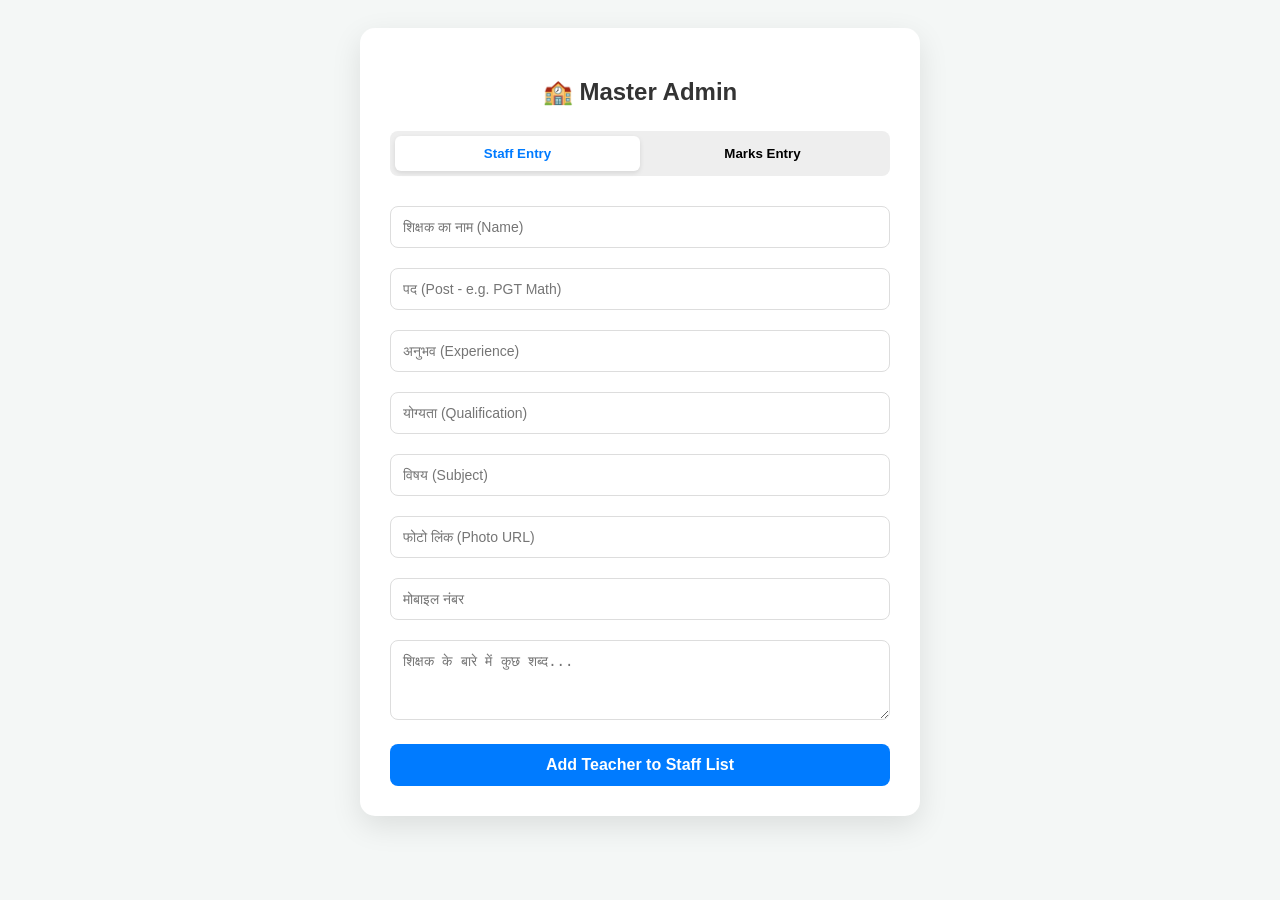
<file: templates/admin.html>
<!DOCTYPE html>
<html lang="hi">
<head>
    <meta charset="UTF-8">
    <meta name="viewport" content="width=device-width, initial-scale=1.0">
    <title>School Master Admin Panel</title>
    <style>
        :root { --primary: #007bff; --success: #28a745; --bg: #f4f7f6; }
        body { font-family: 'Segoe UI', Tahoma, Geneva, Verdana, sans-serif; background: var(--bg); display: flex; justify-content: center; padding: 20px; }
        .admin-card { background: white; width: 100%; max-width: 500px; padding: 30px; border-radius: 15px; box-shadow: 0 10px 30px rgba(0,0,0,0.1); }
        h2 { text-align: center; color: #333; margin-bottom: 25px; }
        
        /* Tab Styling */
        .tabs { display: flex; background: #eee; border-radius: 8px; margin-bottom: 20px; padding: 5px; }
        .tab-btn { flex: 1; padding: 10px; border: none; cursor: pointer; background: none; font-weight: bold; transition: 0.3s; border-radius: 6px; }
        .tab-btn.active { background: white; color: var(--primary); box-shadow: 0 2px 5px rgba(0,0,0,0.1); }

        /* Form Styling */
        .form-section { display: none; }
        .form-section.active { display: block; }
        input, textarea, select { width: 100%; padding: 12px; margin: 10px 0; border: 1px solid #ddd; border-radius: 8px; box-sizing: border-box; font-size: 14px; }
        textarea { height: 80px; resize: vertical; }
        
        button.submit-btn { width: 100%; padding: 12px; border: none; border-radius: 8px; color: white; font-size: 16px; font-weight: bold; cursor: pointer; transition: 0.3s; margin-top: 10px; }
        .staff-btn { background: var(--primary); }
        .marks-btn { background: var(--success); }
        button:disabled { background: #ccc; cursor: not-allowed; }

        #msg { text-align: center; margin-top: 15px; font-weight: bold; padding: 10px; border-radius: 5px; display: none; }
    </style>
</head>
<body>

<div class="admin-card">
    <h2>🏫 Master Admin</h2>

    <div class="tabs">
        <button class="tab-btn active" onclick="showTab('staffSection', this)">Staff Entry</button>
        <button class="tab-btn" onclick="showTab('marksSection', this)">Marks Entry</button>
    </div>

    <div id="staffSection" class="form-section active">
        <form id="staffForm">
            <input type="hidden" name="sheet_type" value="StaffData">
            <input type="text" name="name" placeholder="शिक्षक का नाम (Name)" required>
            <input type="text" name="post" placeholder="पद (Post - e.g. PGT Math)" required>
            <input type="text" name="exp" placeholder="अनुभव (Experience)">
            <input type="text" name="qual" placeholder="योग्यता (Qualification)">
            <input type="text" name="sub" placeholder="विषय (Subject)">
            <input type="text" name="photo_url" placeholder="फोटो लिंक (Photo URL)">
            <input type="text" name="mobile" placeholder="मोबाइल नंबर">
            <textarea name="bio" placeholder="शिक्षक के बारे में कुछ शब्द..."></textarea>
            <button type="submit" class="submit-btn staff-btn">Add Teacher to Staff List</button>
        </form>
    </div>

    <div id="marksSection" class="form-section">
        <form id="marksForm">
            <input type="hidden" name="sheet_type" value="MarksData">
            <input type="text" name="roll" placeholder="Roll Number" required>
            <input type="text" name="sname" placeholder="Student Name" required>
            <input type="text" name="sclass" placeholder="Class (e.g. 10th-A)">
            <input type="text" name="smarks" placeholder="Marks Obtained (e.g. 450/500)">
            <select name="sresult">
                <option value="PASS">PASS</option>
                <option value="FAIL">FAIL</option>
                <option value="PENDING">PENDING</option>
            </select>
            <button type="submit" class="submit-btn marks-btn">Save Student Marks</button>
        </form>
    </div>

    <div id="msg"></div>
</div>

<script>
    // --- यहाँ अपना नया Apps Script Web App URL डालें ---
    const scriptURL = 'https://script.google.com/macros/s/AKfycbz8OTDNDTc0gAXXJxZePtU4MVrWl5zC2-91oA8rOIdLv3TgaNht3WL1HrTdhnUf7_by/exec';

    // Tab Switch करने का फंक्शन
    function showTab(id, btn) {
        document.querySelectorAll('.form-section').forEach(s => s.classList.remove('active'));
        document.querySelectorAll('.tab-btn').forEach(b => b.classList.remove('active'));
        document.getElementById(id).classList.add('active');
        btn.classList.add('active');
        document.getElementById('msg').style.display = 'none';
    }

    // दोनों Forms को Handle करने का कॉमन कोड
    const forms = [document.getElementById('staffForm'), document.getElementById('marksForm')];
    
    forms.forEach(form => {
        form.addEventListener('submit', e => {
            e.preventDefault();
            const btn = form.querySelector('button');
            const msg = document.getElementById('msg');

            btn.disabled = true;
            msg.style.display = 'block';
            msg.style.background = '#e1f5fe';
            msg.style.color = '#0288d1';
            msg.innerText = "Processing... Please wait.";

            fetch(scriptURL, { method: 'POST', body: new FormData(form)})
            .then(response => {
                msg.style.background = '#e8f5e9';
                msg.style.color = '#2e7d32';
                msg.innerText = "✅ Success! Data added to Google Sheet.";
                form.reset();
                btn.disabled = false;
            })
            .catch(error => {
                msg.style.background = '#ffebee';
                msg.style.color = '#c62828';
                msg.innerText = "❌ Error! Something went wrong.";
                btn.disabled = false;
                console.error('Error!', error.message);
            });
        });
    });
</script>

</body>
</html>
</file>
